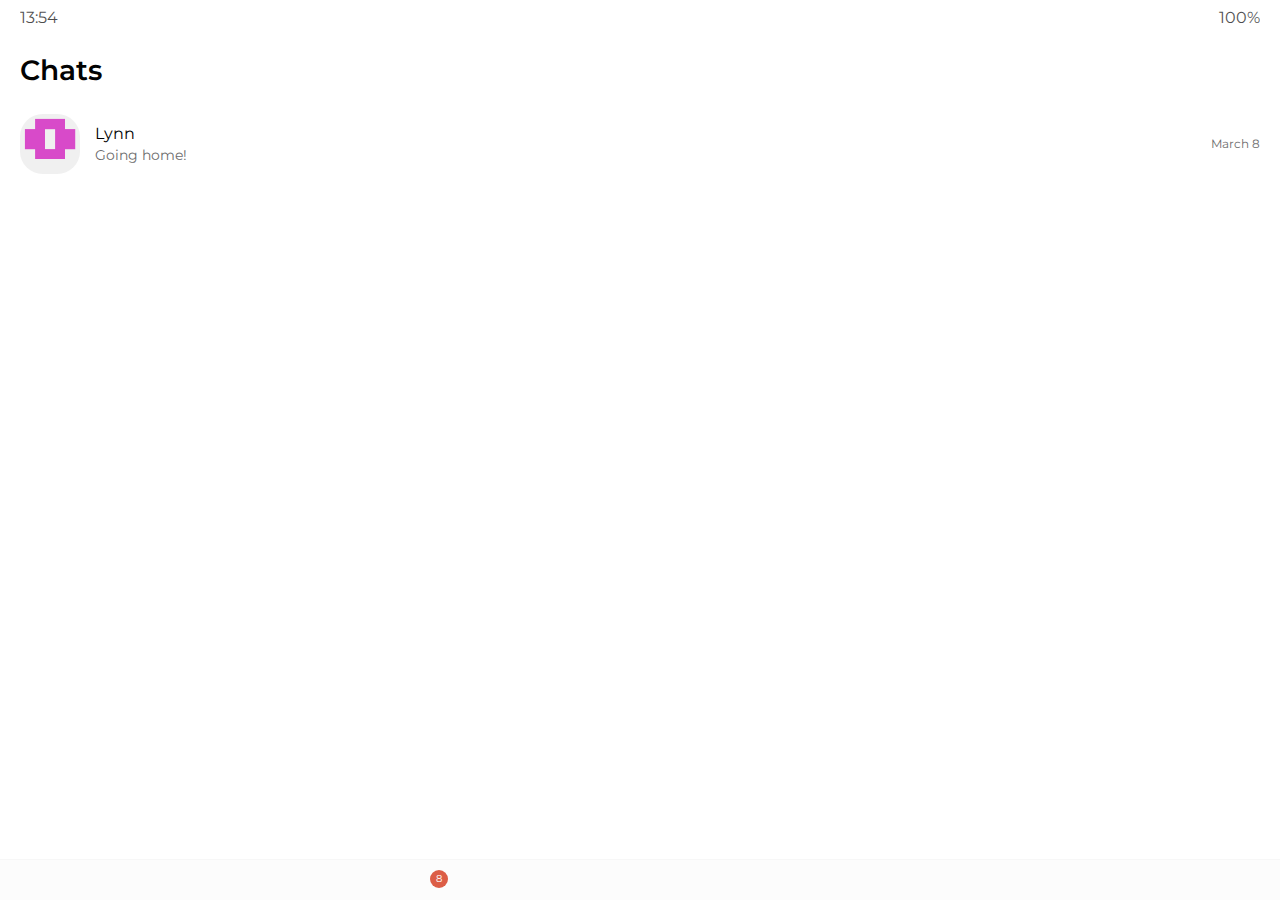
<file: index.html>
<!DOCTYPE html>
<html lang="en">
  <head>
    <meta charset="UTF-8" />
    <meta name="viewport" content="width=device-width, initial-scale=1.0" />
    <meta http-equiv="X-UA-Compatible" content="ie=edge" />
    <link
      rel="stylesheet"
      href="https://use.fontawesome.com/releases/v5.8.1/css/all.css"
      integrity="sha384-50oBUHEmvpQ+1lW4y57PTFmhCaXp0ML5d60M1M7uH2+nqUivzIebhndOJK28anvf"
      crossorigin="anonymous"
    />
    <link rel="stylesheet" href="css/style.css" />
    <title>Chats | KaKao Clone</title>
  </head>
  <body>
    <div class="status-bar">
      <div class="status-bar__column">
        <span class="status-bar__clock">13:54</span>
      </div>
      <div class="status-bar__column">
        <i class="far fa-clock"></i>
        <i class="fas fa-volume-mute"></i>
        <i class="fas fa-wifi"></i>
        <span class="status-bar__battery-level">100%</span>
        <i class="fas fa-battery-full"></i>
      </div>
    </div>
    <header class="header">
      <div class="header__header-column">
        <h1 class="header__title">Chats</h1>
      </div>
      <div class="header__header-column">
        <span class="header__icon">
          <i class="fas fa-search"></i>
        </span>
        <span class="header__icon">
          <i class="fas fa-comment"></i>
        </span>
        <span class="header__icon">
          <i class="fas fa-cog"></i>
        </span>
      </div>
    </header>
    <main class="chats">
      <ul class="chats__list">
        <li class="chats__chat chat">
          <a href="chat.html">
            <div class="chats__chat friend friend--lg">
              <div class="friend__column">
                <img
                  src="images/avatar.png"
                  width="200px"
                  class="m-avatar friend__avatar"
                />
                <div class="friend__content">
                  <span class="friend__name">
                    Lynn
                  </span>
                  <span class="friend__bottom-text">
                    Going home!
                  </span>
                </div>
              </div>
              <div class="friend__column">
                <span class="chat__timestamp">
                  March 8
                </span>
              </div>
            </div>
          </a>
        </li>
      </ul>
    </main>
    <nav class="nav">
      <ul class="nav__list">
        <li class="nav__list-item">
          <a href="friends.html" class="nav__list-link">
            <i class="far fa-user"></i>
          </a>
        </li>
        <li class="nav__list-item">
          <a href="index.html" class="nav__list-link">
            <div class="nav__badge">8</div>
            <i class="fas fa-comment"></i>
          </a>
        </li>
        <li class="nav__list-item">
          <a href="find.html" class="nav__list-link">
            <i class="fas fa-search"></i>
          </a>
        </li>
        <li class="nav__list-item">
          <a href="more.html" class="nav__list-link">
            <i class="fas fa-ellipsis-h"></i>
          </a>
        </li>
      </ul>
    </nav>
  </body>
</html>
</file>
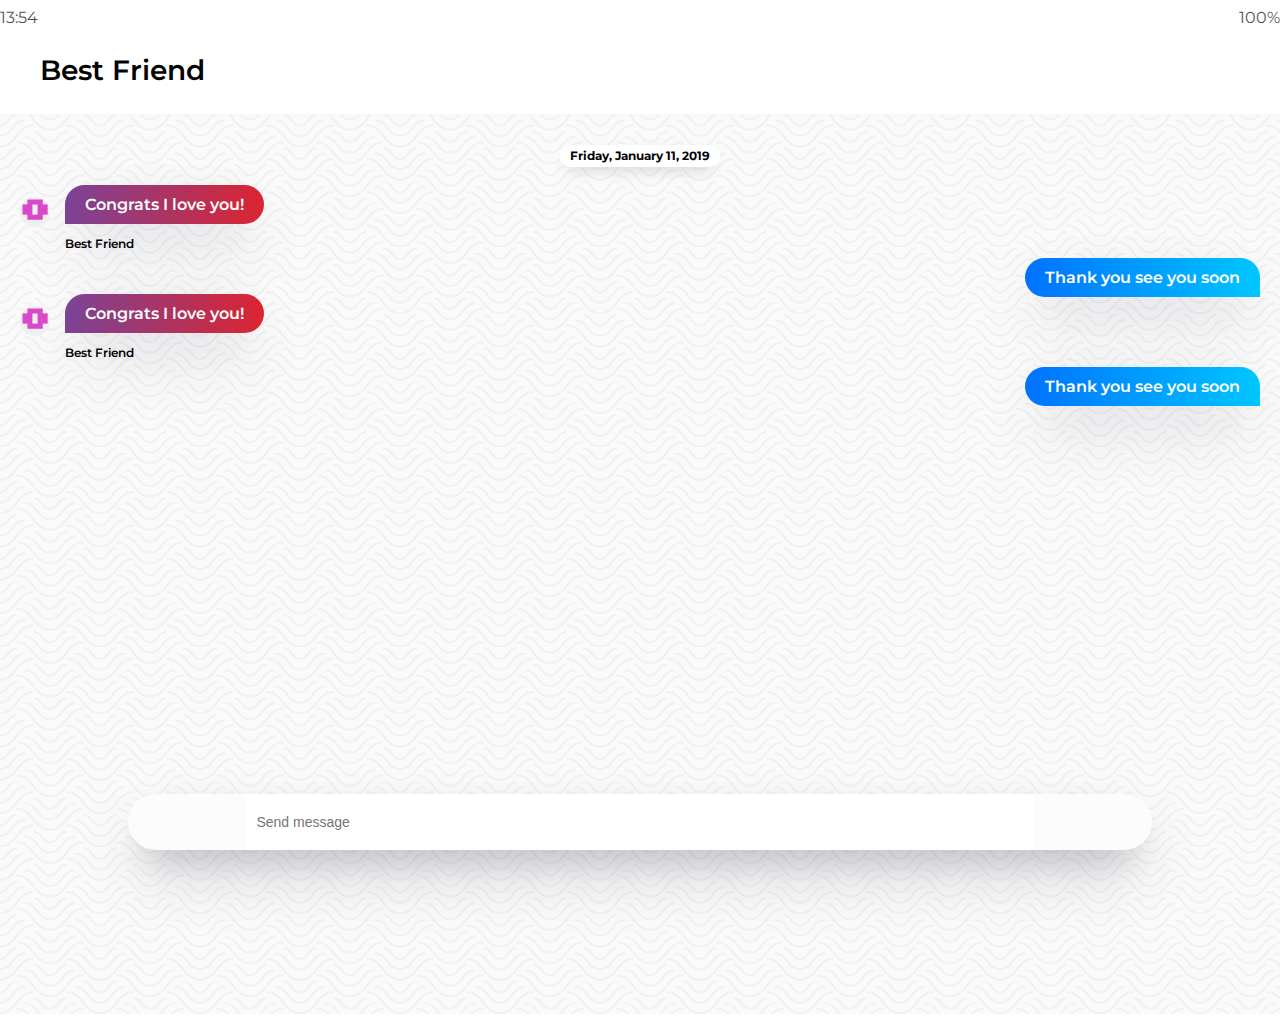
<file: chat.html>
<!DOCTYPE html>
<html lang="en">
  <head>
    <meta charset="UTF-8" />
    <meta name="viewport" content="width=device-width, initial-scale=1.0" />
    <meta http-equiv="X-UA-Compatible" content="ie=edge" />
    <link
      rel="stylesheet"
      href="https://use.fontawesome.com/releases/v5.8.1/css/all.css"
      integrity="sha384-50oBUHEmvpQ+1lW4y57PTFmhCaXp0ML5d60M1M7uH2+nqUivzIebhndOJK28anvf"
      crossorigin="anonymous"
    />
    <link rel="stylesheet" href="css/style.css" />
    <title>Chat | KaKao Clone</title>
  </head>
  <body class="chats-body">
    <div class="status-bar">
      <div class="status-bar__column">
        <span class="status-bar__clock">13:54</span>
      </div>
      <div class="status-bar__column">
        <i class="far fa-clock"></i>
        <i class="fas fa-volume-mute"></i>
        <i class="fas fa-wifi"></i>
        <span class="status-bar__battery-level">100%</span>
        <i class="fas fa-battery-full"></i>
      </div>
    </div>
    <header class="header">
      <div class="header__header-column">
        <a href="index.html" class="header__back-btn">
          <i class="fas fa-arrow-left"></i>
        </a>
        <h1 class="header__title">Best Friend</h1>
      </div>
      <div class="header__header-column">
        <span class="header__icon">
          <i class="fas fa-search"></i>
        </span>
        <span class="header__icon">
          <i class="fas fa-bars"></i>
        </span>
      </div>
    </header>

    <main class="chat-screen">
      <ul class="chat__messages">
        <span class="chat__timestamp">Friday, January 11, 2019</span>
        <li class="incoming-message message">
          <img
            src="images/avatar.png"
            class="m-avatar message__avatar"
            width="200px"
            height="200px"
          />
          <div class="message__content">
            <span class="message__bubble">
              Congrats I love you!
            </span>
            <span class="message__author">Best Friend</span>
          </div>
        </li>
        <li class="sent-message message">
          <span class="message__timestamp"></span>
          <div class="message__content">
            <span class="message__bubble">
              Thank you see you soon
            </span>
          </div>
        </li>
        <li class="incoming-message message">
          <img
            src="images/avatar.png"
            class="m-avatar message__avatar"
            width="200px"
            height="200px"
          />
          <div class="message__content">
            <span class="message__bubble">
              Congrats I love you!
            </span>
            <span class="message__author">Best Friend</span>
          </div>
        </li>
        <li class="sent-message message">
          <span class="message__timestamp"></span>
          <div class="message__content">
            <span class="message__bubble">
              Thank you see you soon
            </span>
          </div>
        </li>
      </ul>
    </main>

    <div class="chat__write">
      <div class="chat__write-column">
        <i class="far fa-plus-square"></i>
      </div>
      <div class="chat__write-column">
        <input
          type="text"
          placeholder="Send message"
          class="chat__write-input"
        />
      </div>
      <div class="chat__write-column">
        <span class="chat__write-icon">
          <i class="far fa-smile-wink"></i>
        </span>
        <span class="chat__write-icon">
          <i class="fas fa-microphone"></i>
        </span>
      </div>
    </div>
  </body>
</html>
</file>
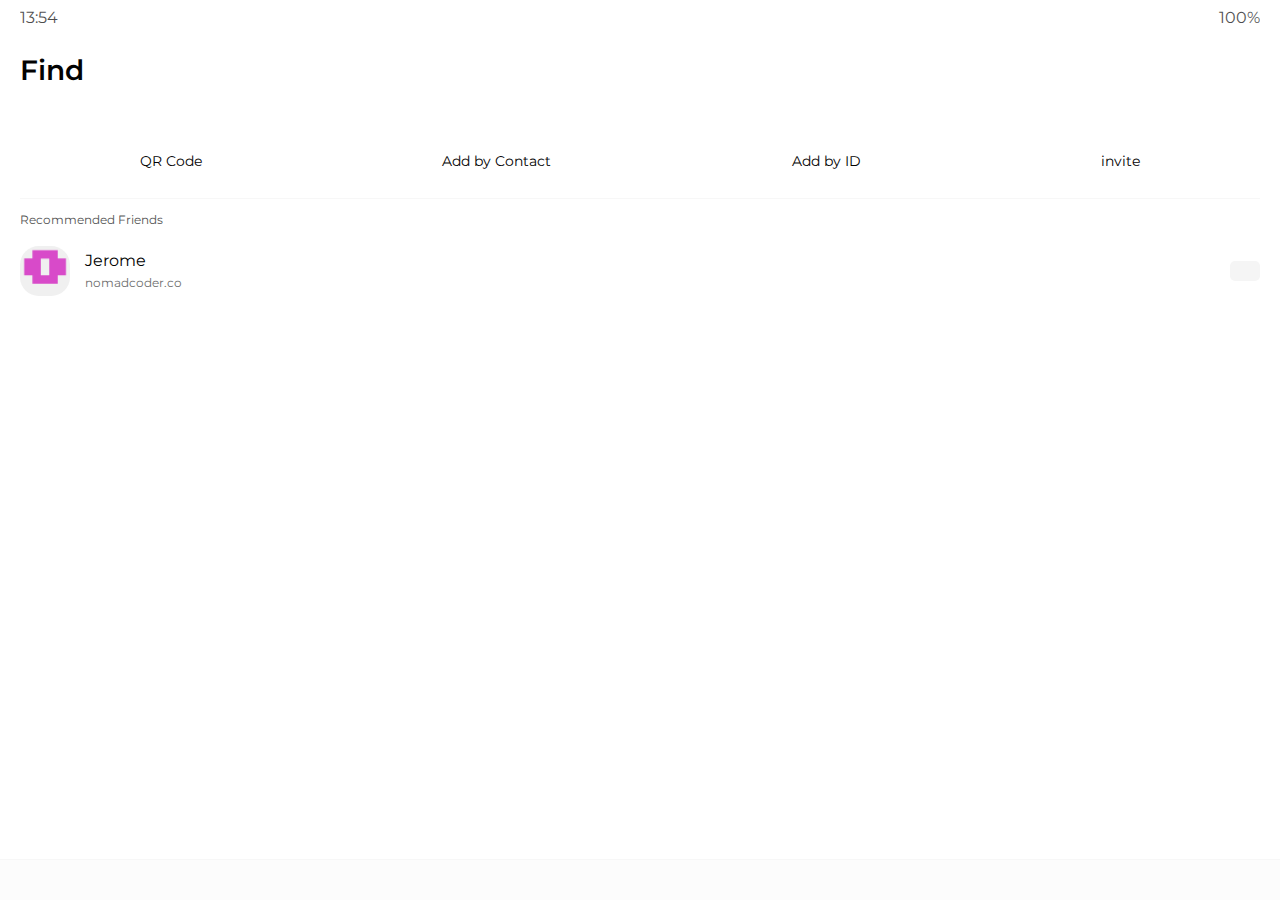
<file: find.html>
<!DOCTYPE html>
<html lang="en">
  <head>
    <meta charset="UTF-8" />
    <meta name="viewport" content="width=device-width, initial-scale=1.0" />
    <meta http-equiv="X-UA-Compatible" content="ie=edge" />
    <link
      rel="stylesheet"
      href="https://use.fontawesome.com/releases/v5.8.1/css/all.css"
      integrity="sha384-50oBUHEmvpQ+1lW4y57PTFmhCaXp0ML5d60M1M7uH2+nqUivzIebhndOJK28anvf"
      crossorigin="anonymous"
    />
    <link rel="stylesheet" href="css/style.css" />
    <title>Find | KaKao Clone</title>
  </head>
  <body>
    <div class="status-bar">
      <div class="status-bar__column">
        <span class="status-bar__clock">13:54</span>
      </div>
      <div class="status-bar__column">
        <i class="far fa-clock"></i>
        <i class="fas fa-volume-mute"></i>
        <i class="fas fa-wifi"></i>
        <span class="status-bar__battery-level">100%</span>
        <i class="fas fa-battery-full"></i>
      </div>
    </div>
    <header class="header">
      <div class="header__header-column">
        <h1 class="header__title">Find</h1>
      </div>
      <div class="header__header-column">
        <span class="header__icon">
          <i class="fas fa-search"></i>
        </span>
        <span class="header__icon">
          <i class="fas fa-cog"></i>
        </span>
      </div>
    </header>
    <main class="find">
      <header class="find__header">
        <ul class="find__header-list">
          <li class="find__header-btn header-btn">
            <span class="header-btn__icon">
              <i class="fas fa-qrcode fa-2x"></i>
            </span>
            <span class="header-btn__title">
              QR Code
            </span>
          </li>
          <li class="find__header-btn header-btn">
            <span class="header-btn__icon">
              <i class="fas fa-user-plus fa-2x"></i>
            </span>
            <span class="header-btn__title">
              Add by Contact
            </span>
          </li>
          <li class="find__header-btn header-btn">
            <span class="header-btn__icon">
              <i class="fas fa-passport fa-2x"></i>
            </span>
            <span class="header-btn__title">
              Add by ID
            </span>
          </li>
          <li class="find__header-btn header-btn">
            <span class="header-btn__icon">
              <i class="far fa-envelope fa-2x"></i>
            </span>
            <span class="header-btn__title">
              invite
            </span>
          </li>
        </ul>
      </header>
      <ul class="find__recommended">
        <h5 class="find__title">
          Recommended Friends
        </h5>
        <li class="find__friend friend friend--lg">
          <div class="friend__column">
            <img src="images/avatar.png" class="friend__avatar" />
            <div class="friend__content">
              <span class="friend__name">
                Jerome
              </span>
              <span class="friend__status">
                nomadcoder.co
              </span>
            </div>
          </div>
          <div class="friend__column">
            <div class="friend__add-btn">
              <i class="fas fa-user-plus"></i>
            </div>
          </div>
        </li>
      </ul>
    </main>
    <nav class="nav">
      <ul class="nav__list">
        <li class="nav__list-item">
          <a href="friends.html" class="nav__list-link">
            <i class="far fa-user"></i>
          </a>
        </li>
        <li class="nav__list-item">
          <a href="index.html" class="nav__list-link">
            <i class="far fa-comment"></i>
          </a>
        </li>
        <li class="nav__list-item">
          <a href="find.html" class="nav__list-link">
            <i class="fas fa-search"></i>
          </a>
        </li>
        <li class="nav__list-item">
          <a href="more.html" class="nav__list-link">
            <i class="fas fa-ellipsis-h"></i>
          </a>
        </li>
      </ul>
    </nav>
  </body>
</html>
</file>
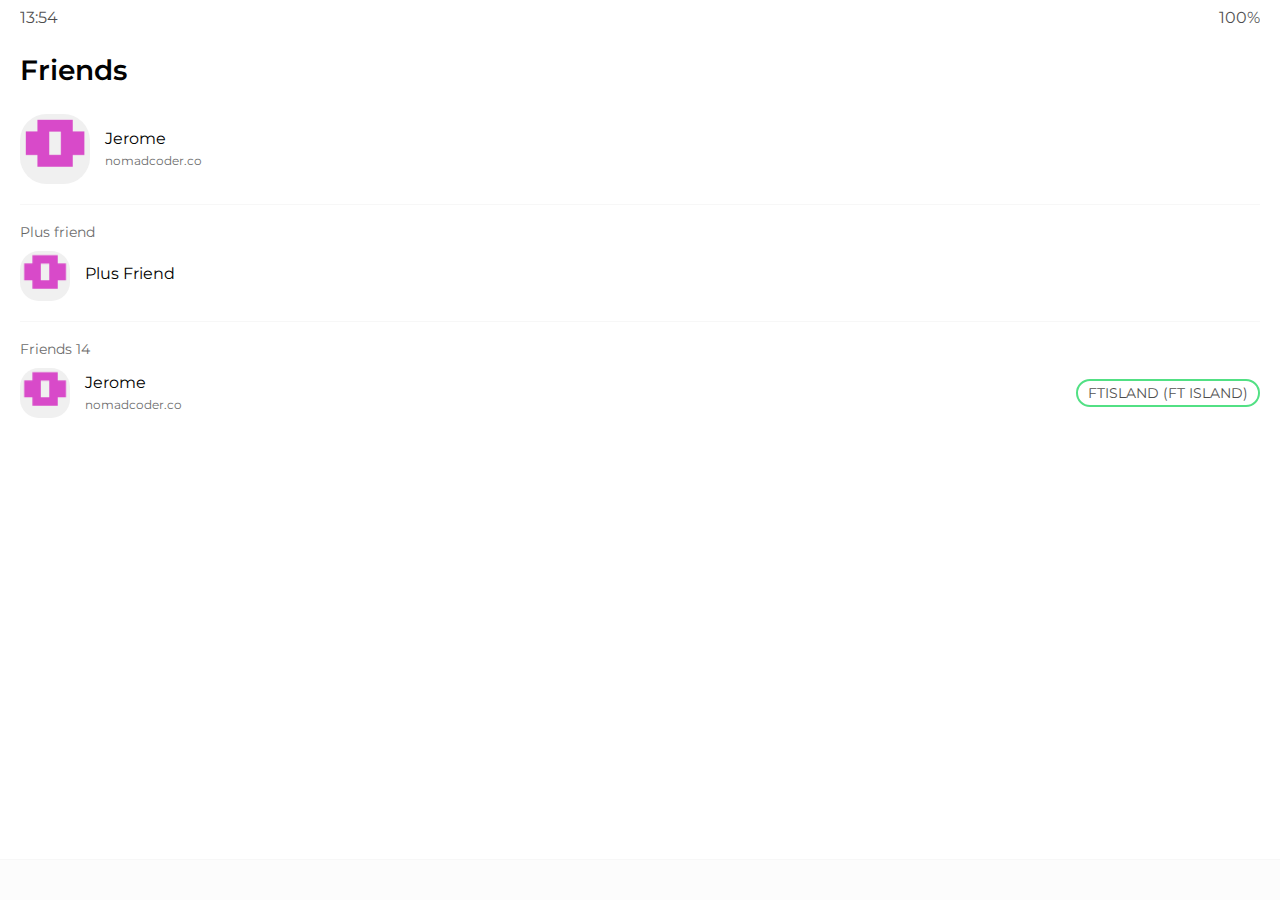
<file: friends.html>
<!DOCTYPE html>
<html lang="en">
  <head>
    <meta charset="UTF-8" />
    <meta name="viewport" content="width=device-width, initial-scale=1.0" />
    <meta http-equiv="X-UA-Compatible" content="ie=edge" />
    <link
      rel="stylesheet"
      href="https://use.fontawesome.com/releases/v5.8.1/css/all.css"
      integrity="sha384-50oBUHEmvpQ+1lW4y57PTFmhCaXp0ML5d60M1M7uH2+nqUivzIebhndOJK28anvf"
      crossorigin="anonymous"
    />
    <link rel="stylesheet" href="css/style.css" />
    <title>Friends | KaKao Clone</title>
  </head>
  <body>
    <div class="status-bar">
      <div class="status-bar__column">
        <span class="status-bar__clock">13:54</span>
      </div>
      <div class="status-bar__column">
        <i class="far fa-clock"></i>
        <i class="fas fa-volume-mute"></i>
        <i class="fas fa-wifi"></i>
        <span class="status-bar__battery-level">100%</span>
        <i class="fas fa-battery-full"></i>
      </div>
    </div>
    <header class="header">
      <div class="header__header-column">
        <h1 class="header__title">Friends</h1>
      </div>
      <div class="header__header-column">
        <span class="header__icon">
          <i class="fas fa-search"></i>
        </span>
        <span class="header__icon">
          <i class="fas fa-cog"></i>
        </span>
      </div>
    </header>
    <main class="friends">
      <header class="friends__header">
        <div class="friends__friend friend">
          <div class="friend__column">
            <img
              src="images/avatar.png"
              class="g-avatar friend__avatar"
              width="200px"
              height="200px"
            />
            <div class="friend__content">
              <span class="friend__name">
                Jerome
              </span>
              <span class="friend__status">
                nomadcoder.co
              </span>
            </div>
          </div>
        </div>
      </header>
      <div class="friends__plus">
        <h5 class="friends__title">Plus friend</h5>
        <div class="friends__friend friend">
          <div class="friend__column">
            <img
              src="images/avatar.png"
              class="friend__avatar"
              width="200px"
              height="200px"
            />
            <div class="friend__content">
              <span class="friend__name">
                Plus Friend
              </span>
            </div>
          </div>
        </div>
      </div>
      <ul class="friends__list">
        <h5 class="friends__title">Friends 14</h5>
        <li class="friends__friend friend friend--lg">
          <div class="friend__column">
            <img src="images/avatar.png" class="friend__avatar" />
            <div class="friend__content">
              <span class="friend__name">
                Jerome
              </span>
              <span class="friend__status">
                nomadcoder.co
              </span>
            </div>
          </div>
          <div class="friend__column">
            <div class="friend__now-listening">
              <span>
                FTISLAND (FT ISLAND)
                <i class="fas fa-play"></i>
              </span>
            </div>
          </div>
        </li>
      </ul>
    </main>
    <nav class="nav">
      <ul class="nav__list">
        <li class="nav__list-item">
          <a href="friends.html" class="nav__list-link">
            <i class="fas fa-user"></i>
          </a>
        </li>
        <li class="nav__list-item">
          <a href="index.html" class="nav__list-link">
            <i class="far fa-comment"></i>
          </a>
        </li>
        <li class="nav__list-item">
          <a href="find.html" class="nav__list-link">
            <i class="fas fa-search"></i>
          </a>
        </li>
        <li class="nav__list-item">
          <a href="more.html" class="nav__list-link">
            <i class="fas fa-ellipsis-h"></i>
          </a>
        </li>
      </ul>
    </nav>
  </body>
</html>
</file>
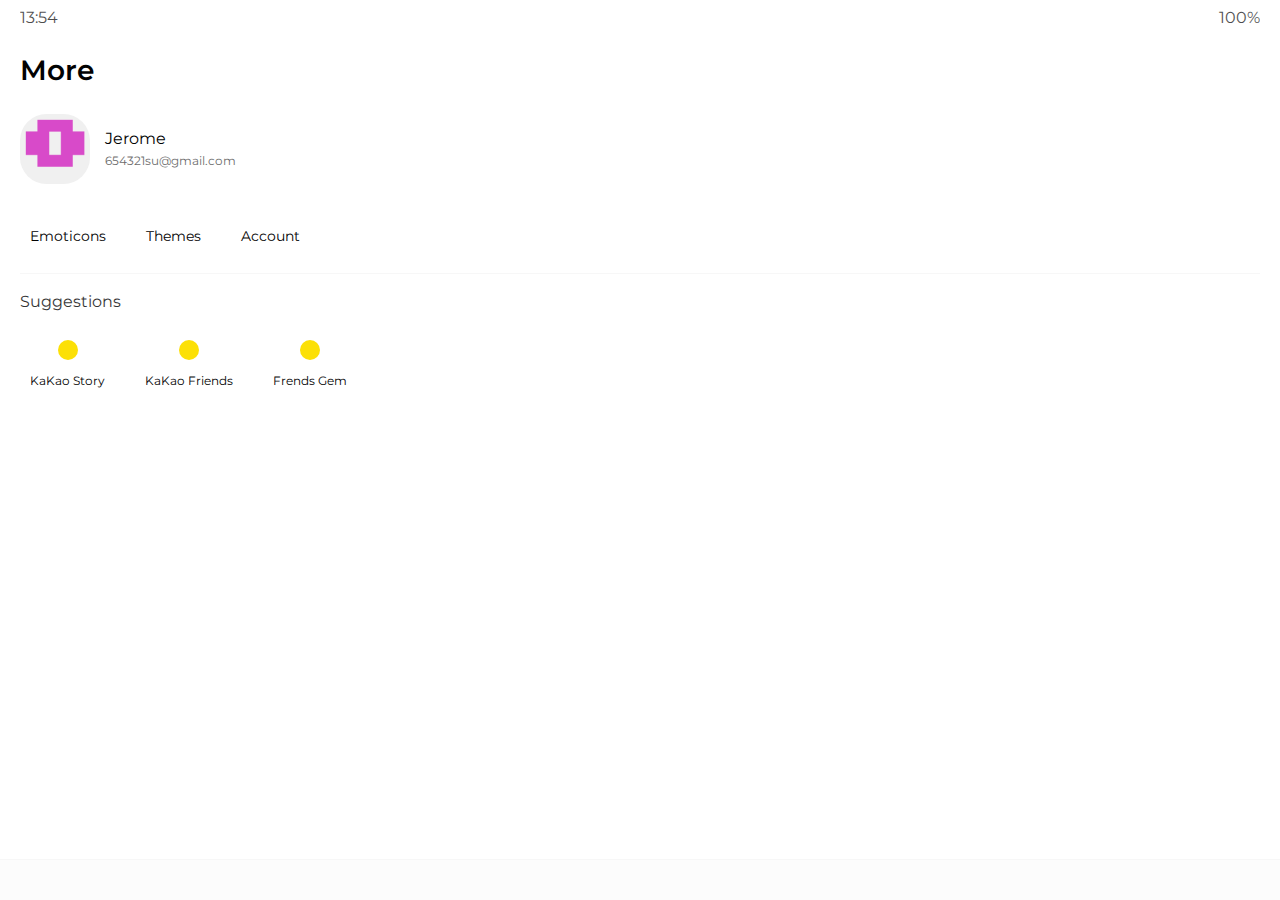
<file: more.html>
<!DOCTYPE html>
<html lang="en">
  <head>
    <meta charset="UTF-8" />
    <meta name="viewport" content="width=device-width, initial-scale=1.0" />
    <meta http-equiv="X-UA-Compatible" content="ie=edge" />
    <link
      rel="stylesheet"
      href="https://use.fontawesome.com/releases/v5.8.1/css/all.css"
      integrity="sha384-50oBUHEmvpQ+1lW4y57PTFmhCaXp0ML5d60M1M7uH2+nqUivzIebhndOJK28anvf"
      crossorigin="anonymous"
    />
    <link rel="stylesheet" href="css/style.css" />
    <title>More | KaKao Clone</title>
  </head>
  <body>
    <div class="status-bar">
      <div class="status-bar__column">
        <span class="status-bar__clock">13:54</span>
      </div>
      <div class="status-bar__column">
        <i class="far fa-clock"></i>
        <i class="fas fa-volume-mute"></i>
        <i class="fas fa-wifi"></i>
        <span class="status-bar__battery-level">100%</span>
        <i class="fas fa-battery-full"></i>
      </div>
    </div>
    <header class="header">
      <div class="header__header-column">
        <h1 class="header__title">More</h1>
      </div>
      <div class="header__header-column">
        <span class="header__icon">
          <i class="fas fa-search"></i>
        </span>
        <span class="header__icon">
          <i class="fas fa-qrcode"></i>
        </span>
        <span class="header__icon">
          <a href="settings.html">
            <i class="fas fa-cog"></i>
          </a>
        </span>
      </div>
    </header>
    <main class="more">
      <header class="more__header">
        <div class="friends__friend friend friend--lg">
          <div class="friend__column">
            <img
              src="images/avatar.png"
              class="g-avatar friend__avatar"
              width="200px"
              height="200px"
            />
            <div class="friend__content">
              <span class="friend__name">
                Jerome
              </span>
              <span class="friend__status">
                654321su@gmail.com
              </span>
            </div>
          </div>
          <div class="friend__column">
            <i class="far fa-comment-alt fa-2x"></i>
          </div>
        </div>
        <ul class="more__btn-list">
          <li class="more__btn">
            <span class="more__btn-icon">
              <i class="far fa-smile fa-2x"></i>
            </span>
            <span class="more__btn-title">
              Emoticons
            </span>
          </li>
          <li class="more__btn">
            <span class="more__btn-icon">
              <i class="fas fa-brush fa-2x"></i>
            </span>
            <span class="more__btn-title">
              Themes
            </span>
          </li>
          <li class="more__btn">
            <span class="more__btn-icon">
              <i class="fab fa-kickstarter-k fa-2x"></i>
            </span>
            <span class="more__btn-title">
              Account
            </span>
          </li>
        </ul>
      </header>
      <section class="more__suggestions">
        <h5 class="more__title">Suggestions</h5>
        <ul class="more__suggestions-list">
          <li class="more__suggestion suggestion">
            <span class="suggestion__icon">
              <i class="fas fa-quote-right"></i>
            </span>
            <span class="suggestion__title">KaKao Story</span>
          </li>
          <li class="more__suggestion suggestion">
            <span class="suggestion__icon">
              <i class="fas fa-beer"></i>
            </span>
            <span class="suggestion__title">KaKao Friends</span>
          </li>
          <li class="more__suggestion suggestion">
            <span class="suggestion__icon">
              <i class="fas fa-gamepad"></i>
            </span>
            <span class="suggestion__title">Frends Gem</span>
          </li>
        </ul>
      </section>
    </main>
    <nav class="nav">
      <ul class="nav__list">
        <li class="nav__list-item">
          <a href="friends.html" class="nav__list-link">
            <i class="far fa-user"></i>
          </a>
        </li>
        <li class="nav__list-item">
          <a href="index.html" class="nav__list-link">
            <i class="far fa-comment"></i>
          </a>
        </li>
        <li class="nav__list-item">
          <a href="find.html" class="nav__list-link">
            <i class="fas fa-search"></i>
          </a>
        </li>
        <li class="nav__list-item">
          <a href="more.html" class="nav__list-link">
            <i class="fas fa-ellipsis-h"></i>
          </a>
        </li>
      </ul>
    </nav>
  </body>
</html>
</file>
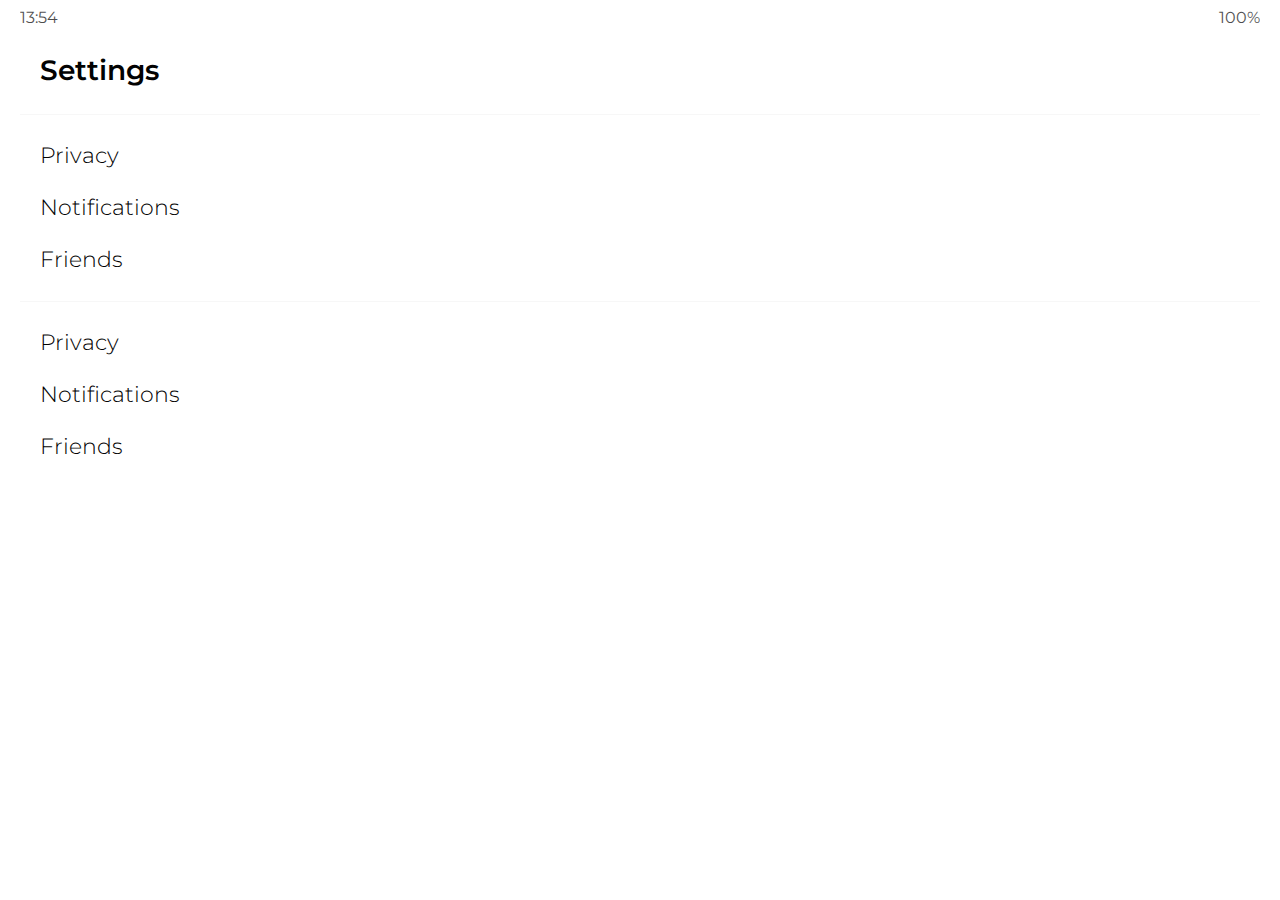
<file: settings.html>
<!DOCTYPE html>
<html lang="en">
  <head>
    <meta charset="UTF-8" />
    <meta name="viewport" content="width=device-width, initial-scale=1.0" />
    <meta http-equiv="X-UA-Compatible" content="ie=edge" />
    <link
      rel="stylesheet"
      href="https://use.fontawesome.com/releases/v5.8.1/css/all.css"
      integrity="sha384-50oBUHEmvpQ+1lW4y57PTFmhCaXp0ML5d60M1M7uH2+nqUivzIebhndOJK28anvf"
      crossorigin="anonymous"
    />
    <link rel="stylesheet" href="css/style.css" />
    <title>Settings | KaKao Clone</title>
  </head>
  <body>
    <div class="status-bar">
      <div class="status-bar__column">
        <span class="status-bar__clock">13:54</span>
      </div>
      <div class="status-bar__column">
        <i class="far fa-clock"></i>
        <i class="fas fa-volume-mute"></i>
        <i class="fas fa-wifi"></i>
        <span class="status-bar__battery-level">100%</span>
        <i class="fas fa-battery-full"></i>
      </div>
    </div>

    <header class="header">
      <div class="header__header-column">
        <a href="more.html" class="header__back-btn">
          <i class="fas fa-arrow-left"></i>
        </a>
        <h1 class="header__title">Settings</h1>
      </div>
      <div class="header__header-column">
        <span class="header__icon">
          <i class="fas fa-search"></i>
        </span>
      </div>
    </header>

    <main class="settings">
      <section class="settings__sections">
        <ul class="settings__list">
          <li class="settings__setting">
            <span class="settings__icon">
              <i class="fas fa-lock"></i>
            </span>
            <span class="settings__title">Privacy</span>
          </li>
          <li class="settings__setting">
            <span class="settings__icon">
              <i class="far fa-bell"></i>
            </span>
            <span class="settings__title">Notifications</span>
          </li>
          <li class="settings__setting">
            <span class="settings__icon">
              <i class="far fa-user"></i>
            </span>
            <span class="settings__title">Friends</span>
          </li>
        </ul>
      </section>
      <section class="settings__sections">
        <ul class="settings__list">
          <li class="settings__setting">
            <span class="settings__icon">
              <i class="fas fa-lock"></i>
            </span>
            <span class="settings__title">Privacy</span>
          </li>
          <li class="settings__setting">
            <span class="settings__icon">
              <i class="far fa-bell"></i>
            </span>
            <span class="settings__title">Notifications</span>
          </li>
          <li class="settings__setting">
            <span class="settings__icon">
              <i class="far fa-user"></i>
            </span>
            <span class="settings__title">Friends</span>
          </li>
        </ul>
      </section>
    </main>
  </body>
</html>
</file>
<file: css/style.css>
@import url('https://fonts.googleapis.com/css?family=Montserrat:300, 400, 600');
@import 'reset.css';
@import 'status-bar.css';
@import 'header.css';
@import 'nav-bar.css';
@import 'friend.css';
@import 'friends.css';
@import 'find.css';
@import 'more.css';
@import 'settings.css';
@import 'chat.css';

* {
  box-sizing: border-box;
}

body {
  background-color: #fff;
  padding: 10px 20px;
  color: #020202;
  font-family: 'Montserrat', -apple-system, BlinkMacSystemFont, 'Segoe UI',
    Roboto, Oxygen, Ubuntu, Cantarell, 'Open Sans', 'Helvetica Neue', sans-serif;
}

a {
  color: inherit;
  text-decoration: none;
}
</file>
